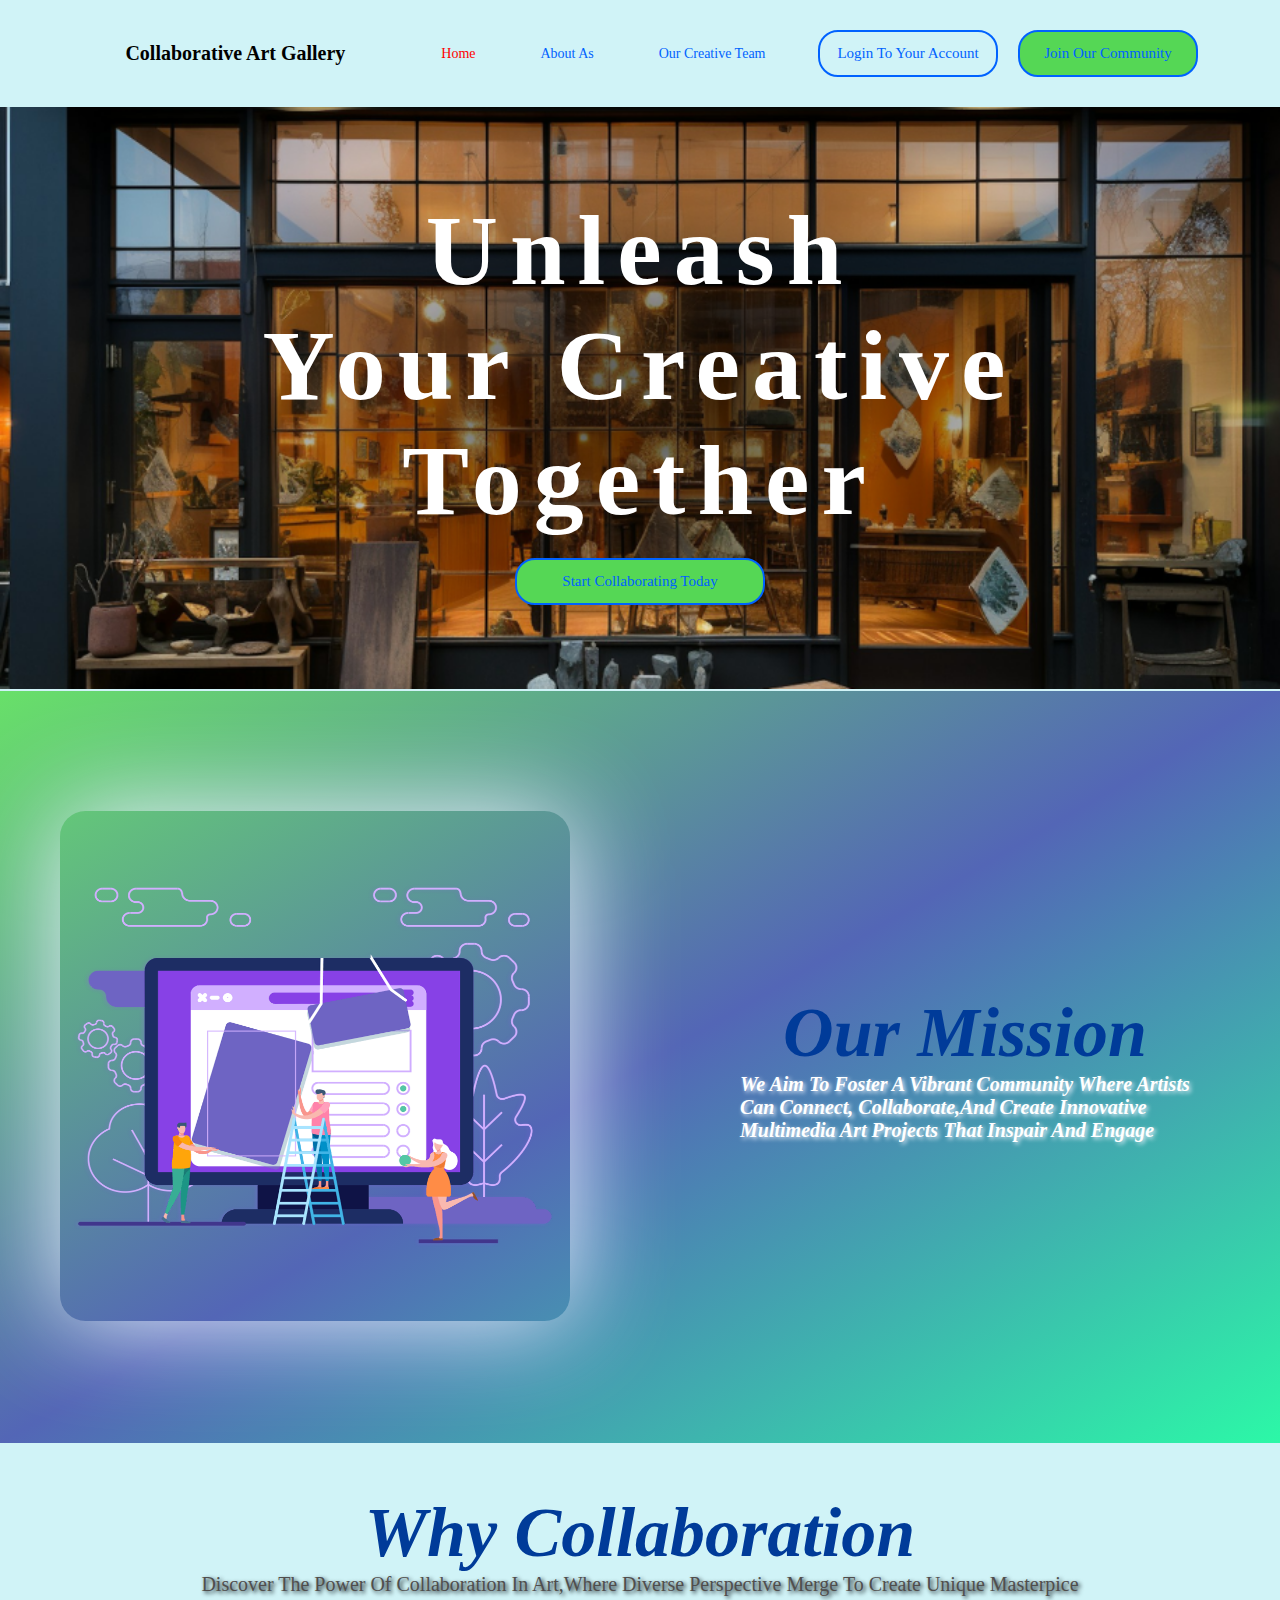
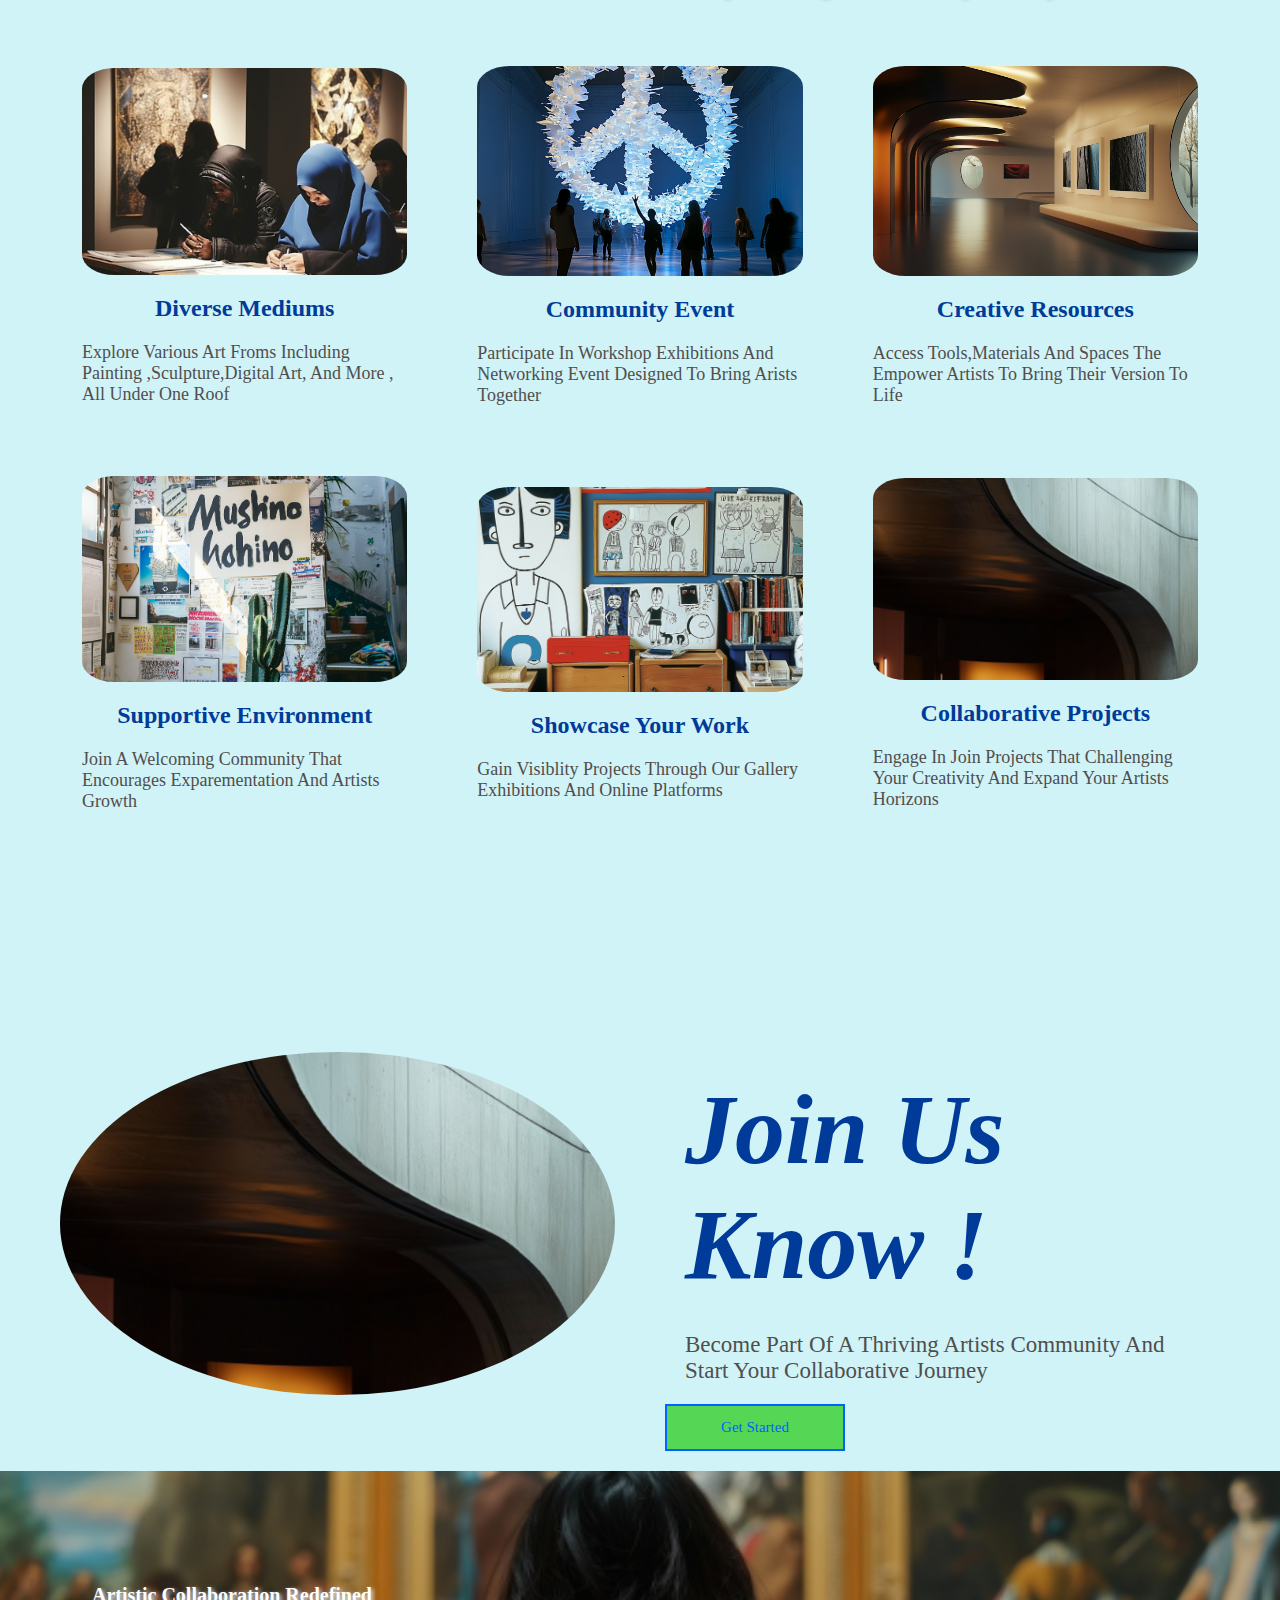
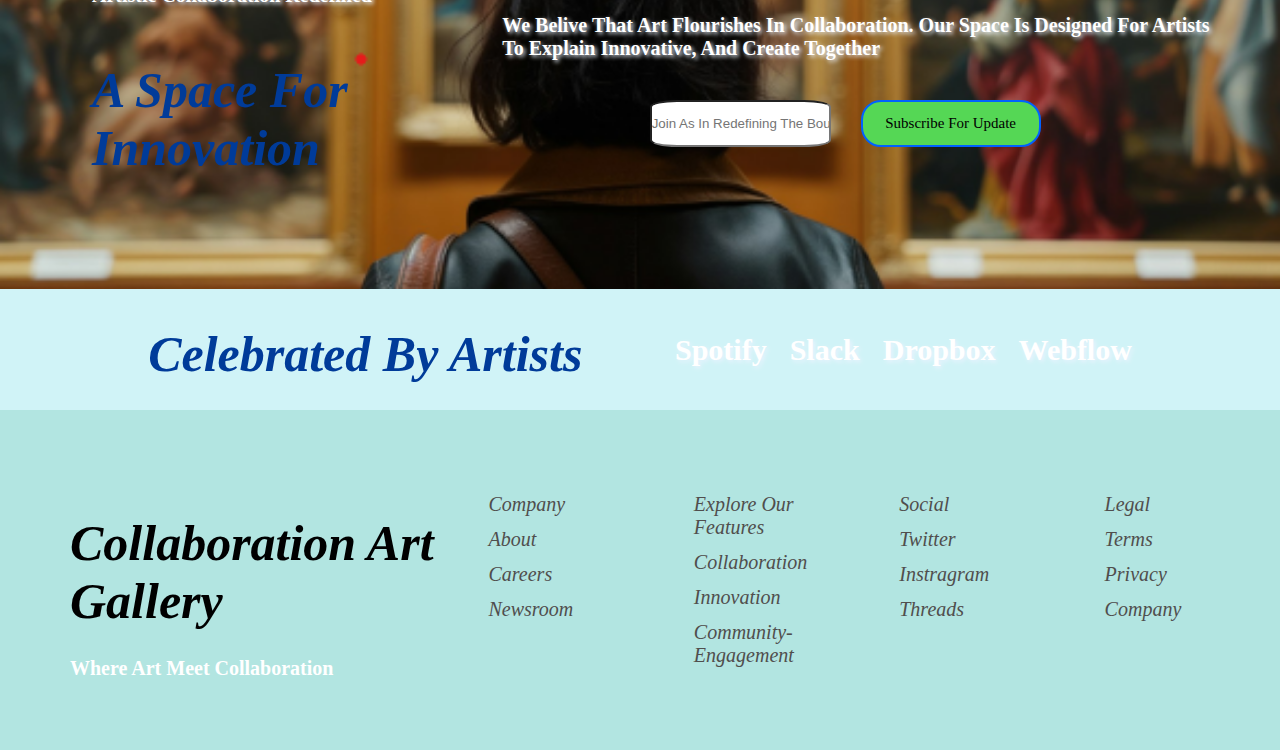
<file: index.html>
<!DOCTYPE html>
<html lang="en">
<head>
    <meta charset="UTF-8">
    <meta name="viewport" content="width=device-width, initial-scale=1.0">
    <link rel="stylesheet" href="all.css"> 
    <style>
        #link1{
            color:red;
        }
    </style>
    <title>Art collaboration</title>
</head>
<body>
    <!-- nev- bar section start -->
    <header>
        <div class="container header">
            <div class="main-heading">
                <h1 class="flex">collaborative art gallery</h1>
            </div>
            <div class="link flex">
                <ul class="list-item flex">
                    <li><a class="link-bar" id="link1" href="index.html">home</a></li>
                    <li><a class="link-bar" href="#about-us">about as</a></li>
                    <li><a class="link-bar" href="#update">our creative team</a></li>
                </ul>
                <div class="login-but flex">
                    <div class="login-account flex"><a href="login.html">login to your account</a></div>
                    <div class="join-community flex"><a href="#join-us">join our community</a></div>
                </div>
            </div>
        </div>      
    </header>
     <!-- nev- bar section end -->

     <!-- hero- section start -->
    <main>
        <img src="img\Screenshot 2025-03-08 114830.png" height="auto" width="100%" alt="hero-image"/>
        <div class="box flex">
            <h1>unleash</h1>
            <h1>your creative</h1>
            <h1>together</h1>
            <div class="button join-community flex"><a href="login.html">Start Collaborating Today</a></div>
        </div>
    </main>
      <!-- hero- section end -->

    <!-- section-1 start -->
    <section class="our-mission">
        <div class="container section1">
            <div class="img">
                <img src="img\Web-Designing-Download-PNG-Image.png" alt="our mission" width="100%" height="auto"/>
            </div>
            <div class="img-text flex">
                <div class="heading-text">
                    <h2>our mission</h2>
                </div>
                <div class="text-contain">
                    <p>we aim to foster a vibrant community where artists can connect,
                        collaborate,and create innovative multimedia art projects that
                        inspair and engage 
                    </p>
                </div>
            </div>
        </div>
    </section>
     <!-- section-1 end -->

     <!-- section2 start -->
      <section class="art-collaboration" id="about-us">
        <div class="container art-s">
            <div class="art-heading">
                <h2>why collaboration</h2>
                <p>discover the power of collaboration in art,where diverse perspective merge to create unique masterpice</p>
            </div>
            <div class="art-container">
                <div class="first all">
                    <img src="img\Screenshot 2025-03-08 092800.png" alt="img"width="100%" height="auto"/>
                    <h3>Diverse mediums</h3>
                    <p>explore various art froms including painting ,sculpture,digital art, and more ,
                        all under one roof
                    </p>
                </div>
                <div class="second all">
                    <img src="img\Screenshot 2025-03-08 092843.png" alt="img"width="100%" height="auto"/>
                    <h3>community event</h3>
                    <p>participate in workshop exhibitions and networking event designed to bring  arists together
                    </p>
                </div>
                <div class="third all">
                    <img src="img\Screenshot 2025-03-08 092928.png" alt="img"width="100%" height="auto"/>
                    <h3>creative resources</h3>
                    <p>access tools,materials and spaces the empower artists to bring their version to life
                    </p>
                </div>
                <div class="forth all">
                    <img src="img\Screenshot 2025-03-08 093019.png" alt="img"width="100%" height="auto"/>
                    <h3>supportive environment</h3>
                    <p>join a welcoming community that encourages exparementation and artists growth
                    </p>
                </div>
                <div class="fifth all">
                    <img src="img\Screenshot 2025-03-08 093103.png" alt="img"width="100%" height="auto"/>
                    <h3>showcase your work</h3>
                    <p>gain visiblity projects through our gallery exhibitions and online platforms
                    </p>
                </div>
                <div class="sixth all">
                    <img src="img\Screenshot 2025-03-08 170537.png" alt="img"width="100%" height="auto"/>
                    <h3>collaborative projects</h3>
                    <p>engage in join projects that challenging your creativity and expand your artists horizons
                    </p>
                </div>
            </div>
        </div>
      </section>
      <!-- section2 end -->

      <!-- section3 start -->
       <section class="get-start" id="join-us">
         <div class="container get">
            <img src="img\Screenshot 2025-03-08 170537.png" alt="img" width="100%" height="auto"/>
            <div>
                <div class="get-start-text">
                    <h2>join us know !</h2>
                    <p>become part of a thriving artists community and start your collaborative journey</p>
                </div>
                <div>
                    <div class="join-community but2 flex"><a href="login.html">get started</a></div>
                </div>
            </div>
         </div>
       </section>
       <!-- section3 end -->

       <!-- section5 start -->
        <section class="section5">
            <img src="img\Screenshot 2025-03-08 093331.png" alt="img" width="100%" height="auto"/>
            <div class="sect5-container">
                <div class="container contect">
                    <div class="text-contain">
                        <p>artistic collaboration redefined</p>
                        <h2>a space for innovation</h2>
                    </div>
                    <div class="but-text-contain flex">
                        <p>we belive that art flourishes in collaboration. our space is designed for artists to explain 
                            innovative, and create together
                        </p>
                        <div>
                            <div class="input-field">
                                <input type="text" placeholder="join as in redefining the boundary of art" id="text-holder"/>
                                <div class="join-community subs flex" id="update">Subscribe for update</div>
                            </div>
                        </div>
                    </div>
                </div>
            </div>        
        </section>
        <!-- section5 end -->

        <!-- section6 start -->
         <div class="section6">
            <div class="container grid">
                <h2 class="h2">celebrated by artists</h2>
                <ul>
                    <li class="list-text">spotify</li>
                    <li class="list-text">slack</li>
                    <li class="list-text">dropbox</li>
                    <li class="list-text">Webflow</li>
                </ul>
            </div>
         </div>
         <!-- section6 end -->

         <!-- footer postion start -->
          <footer>
            <div class="container flex footer">
                <div class="box1s">
                    <h3>Collaboration art gallery</h3>
                    <p>Where art meet collaboration</p>
                </div>
                <div class="box2s">
                    <div class="fbox">
                        <ul>
                            <li>Company</li>
                            <li>About</li>
                            <li>careers</li>
                            <li>newsroom</li>
                        </ul>
                    </div>
                    <div class="fbox">
                        <ul>
                            <li>explore our features</li>
                            <li>collaboration</li>
                            <li>innovation</li>
                            <li>community-engagement</li>
                        </ul>
                    </div>
                    <div class="fbox">
                        <ul>
                            <li>social</li>
                            <li>twitter</li>
                            <li>instragram</li>
                            <li>threads</li>
                        </ul>
                    </div>
                    <div class="fbox">
                        <ul>
                            <li>legal</li>
                            <li>terms</li>
                            <li>privacy</li>
                            <li>Company</li>
                        </ul>
                    </div>
                </div>
            </div>
          </footer>
          <!-- footer potion end -->

          <script>
                 document.querySelector("#update").addEventListener('click',()=>{
                let getItem=document.querySelector("#text-holder").value;
                alert(`you are join to our communimy-your text updated,${getItem}`);
            })
          </script>
</body>
</html>
</file>
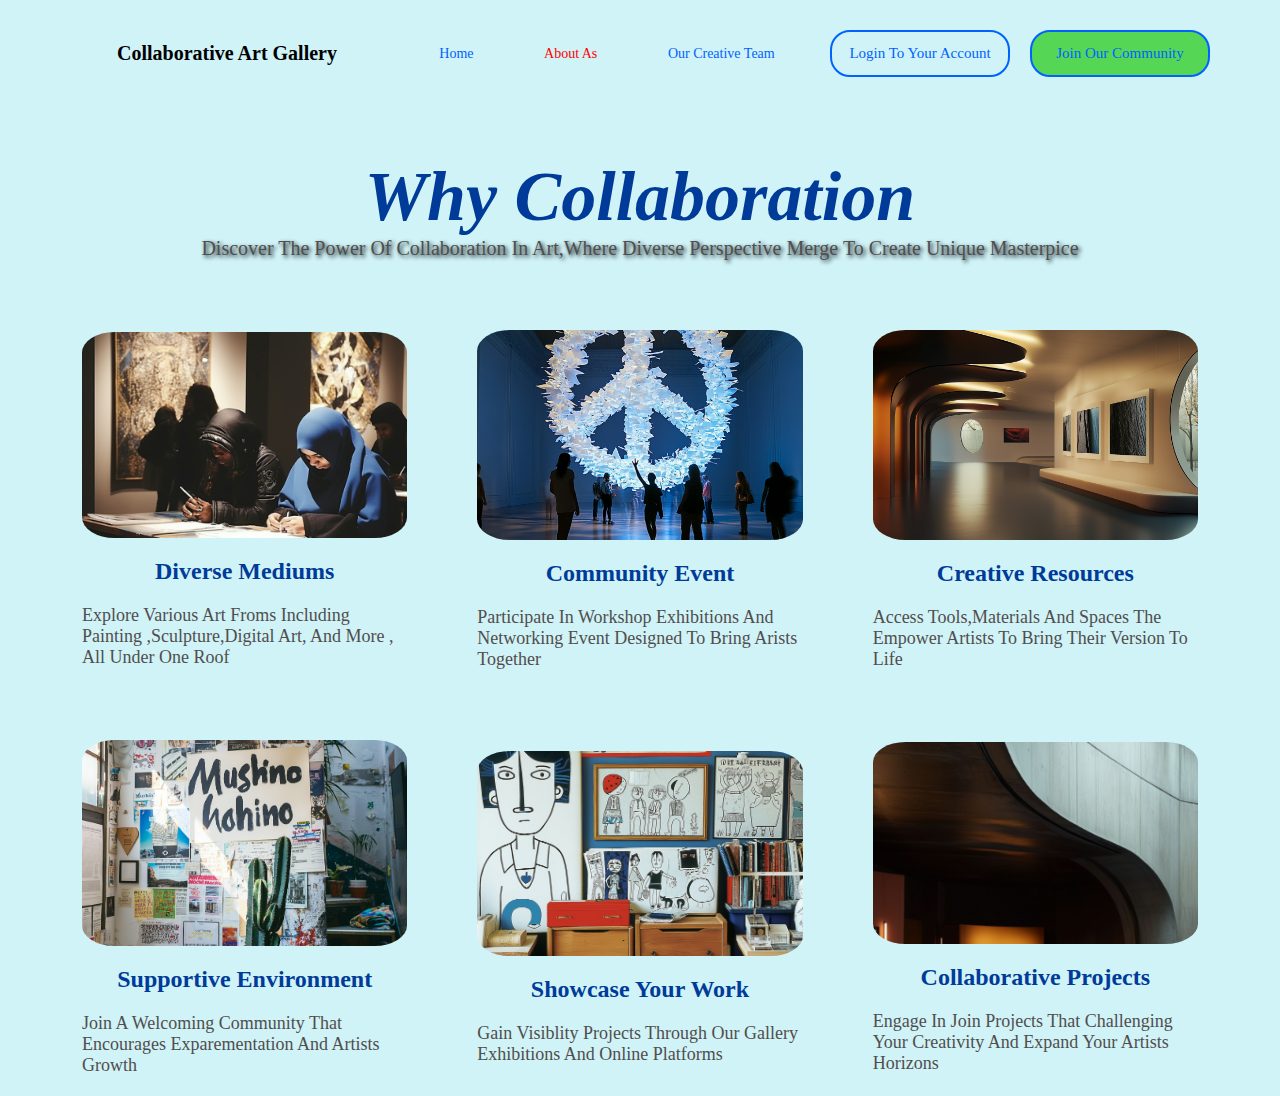
<file: aboutus.html>
<!DOCTYPE html>
<html lang="en">
<head>
    <meta charset="UTF-8">
    <meta name="viewport" content="width=device-width, initial-scale=1.0">
    <link rel="stylesheet" href="all.css">
    <style>
        header{
            background-color: rgb(208, 243, 247);
            & .container{
                margin:0rem auto;
                padding:3rem 1rem
            }
        }
        #link1{
            color:red;
        }
    </style>
    <title>artists</title>
</head>
<body>
    <header>
        <div class="container header">
            <div class="main-heading">
                <h1 class="flex">collaborative art gallery</h1>
            </div>
            <div class="link flex">
                <ul class="list-item flex">
                    <li><a class="link-bar"  href="index.html">home</a></li>
                    <li><a class="link-bar"id="link1" href="aboutus.html">about as</a></li>
                    <li><a class="link-bar" href="creativeTeam.html">our creative team</a></li>
                </ul>
                <div class="login-but flex">
                    <div class="login-account flex"><a href="login.html">login to your account</a></div>
                    <div class="join-community flex"><a href="joinCommunity.html">join our community</a></div>
                </div>
            </div>
        </div>      
    </header>
      <!-- section2 start -->
      <section class="art-collaboration">
        <div class="container art-s">
            <div class="art-heading">
                <h2>why collaboration</h2>
                <p>discover the power of collaboration in art,where diverse perspective merge to create unique masterpice</p>
            </div>
            <div class="art-container">
                <div class="first all">
                    <img src="img\Screenshot 2025-03-08 092800.png" alt="img"width="100%" height="auto"/>
                    <h3>Diverse mediums</h3>
                    <p>explore various art froms including painting ,sculpture,digital art, and more ,
                        all under one roof
                    </p>
                </div>
                <div class="second all">
                    <img src="img\Screenshot 2025-03-08 092843.png" alt="img"width="100%" height="auto"/>
                    <h3>community event</h3>
                    <p>participate in workshop exhibitions and networking event designed to bring  arists together
                    </p>
                </div>
                <div class="third all">
                    <img src="img\Screenshot 2025-03-08 092928.png" alt="img"width="100%" height="auto"/>
                    <h3>creative resources</h3>
                    <p>access tools,materials and spaces the empower artists to bring their version to life
                    </p>
                </div>
                <div class="forth all">
                    <img src="img\Screenshot 2025-03-08 093019.png" alt="img"width="100%" height="auto"/>
                    <h3>supportive environment</h3>
                    <p>join a welcoming community that encourages exparementation and artists growth
                    </p>
                </div>
                <div class="fifth all">
                    <img src="img\Screenshot 2025-03-08 093103.png" alt="img"width="100%" height="auto"/>
                    <h3>showcase your work</h3>
                    <p>gain visiblity projects through our gallery exhibitions and online platforms
                    </p>
                </div>
                <div class="sixth all">
                    <img src="img\Screenshot 2025-03-08 170537.png" alt="img"width="100%" height="auto"/>
                    <h3>collaborative projects</h3>
                    <p>engage in join projects that challenging your creativity and expand your artists horizons
                    </p>
                </div>
            </div>
        </div>
      </section>
      <!-- section2 end -->
</body>
</html>
</file>
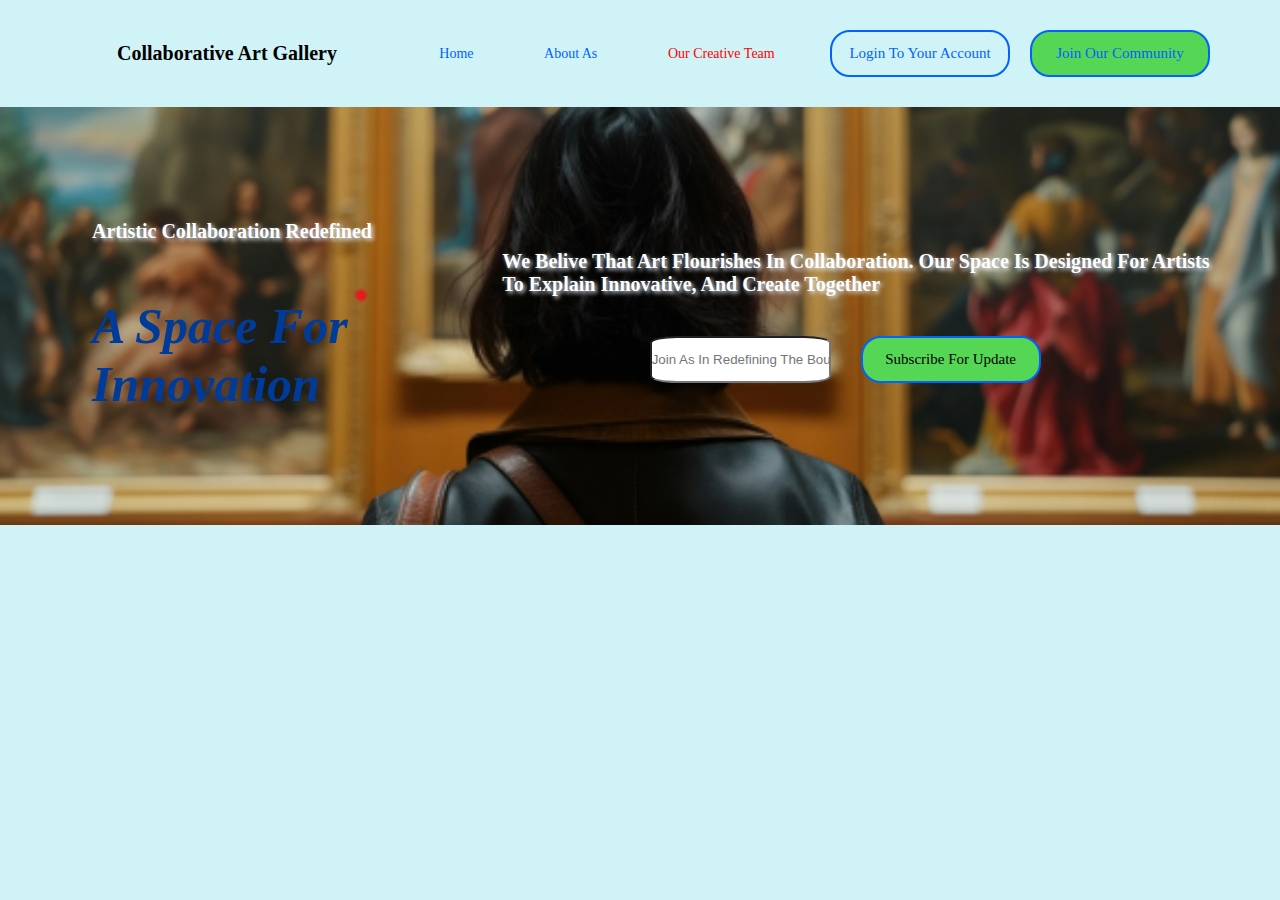
<file: creativeTeam.html>
<!DOCTYPE html>
<html lang="en">
<head>
    <meta charset="UTF-8">
    <meta name="viewport" content="width=device-width, initial-scale=1.0">
    <link rel="stylesheet" href="all.css">
    <style>
        header{
            background-color: rgb(208, 243, 247);
            & .container{
                margin:0rem auto;
                padding:3rem 1rem
            }
        }
        #link1{
            color:red;
        }
    </style>
    <title>Creative art</title>
</head>
<body>
    <header>
        <div class="container header">
            <div class="main-heading">
                <h1 class="flex">collaborative art gallery</h1>
            </div>
            <div class="link flex">
                <ul class="list-item flex">
                    <li><a class="link-bar"  href="index.html">home</a></li>
                    <li><a class="link-bar" href="aboutus.html">about as</a></li>
                    <li><a class="link-bar"id="link1" href="creativeTeam.html">our creative team</a></li>
                </ul>
                <div class="login-but flex">
                    <div class="login-account flex"><a href="login.html">login to your account</a></div>
                    <div class="join-community flex"><a href="joinCommunity.html">join our community</a></div>
                </div>
            </div>
        </div>      
    </header>
       <!-- section5 start -->
       <section class="section5">
        <img src="img\Screenshot 2025-03-08 093331.png" alt="img" width="100%" height="auto"/>
        <div class="sect5-container">
            <div class="container contect">
                <div class="text-contain">
                    <p>artistic collaboration redefined</p>
                    <h2>a space for innovation</h2>
                </div>
                <div class="but-text-contain flex">
                    <p>we belive that art flourishes in collaboration. our space is designed for artists to explain 
                        innovative, and create together
                    </p>
                    <div>
                        <div class="input-field">
                            <input type="text" placeholder="join as in redefining the boundary of art" id="text-holder"/>
                            <div class="join-community subs flex" id="update">Subscribe for update</div>
                        </div>
                    </div>
                </div>
            </div>
        </div>        
    </section>
    <!-- section5 end -->
    <script>
        document.querySelector("#update").addEventListener('click',()=>{
       let getItem=document.querySelector("#text-holder").value;
       alert(`you are join to our communimy-your text updated,${getItem}`);
   })
  </script>
</body>
</html>
</file>
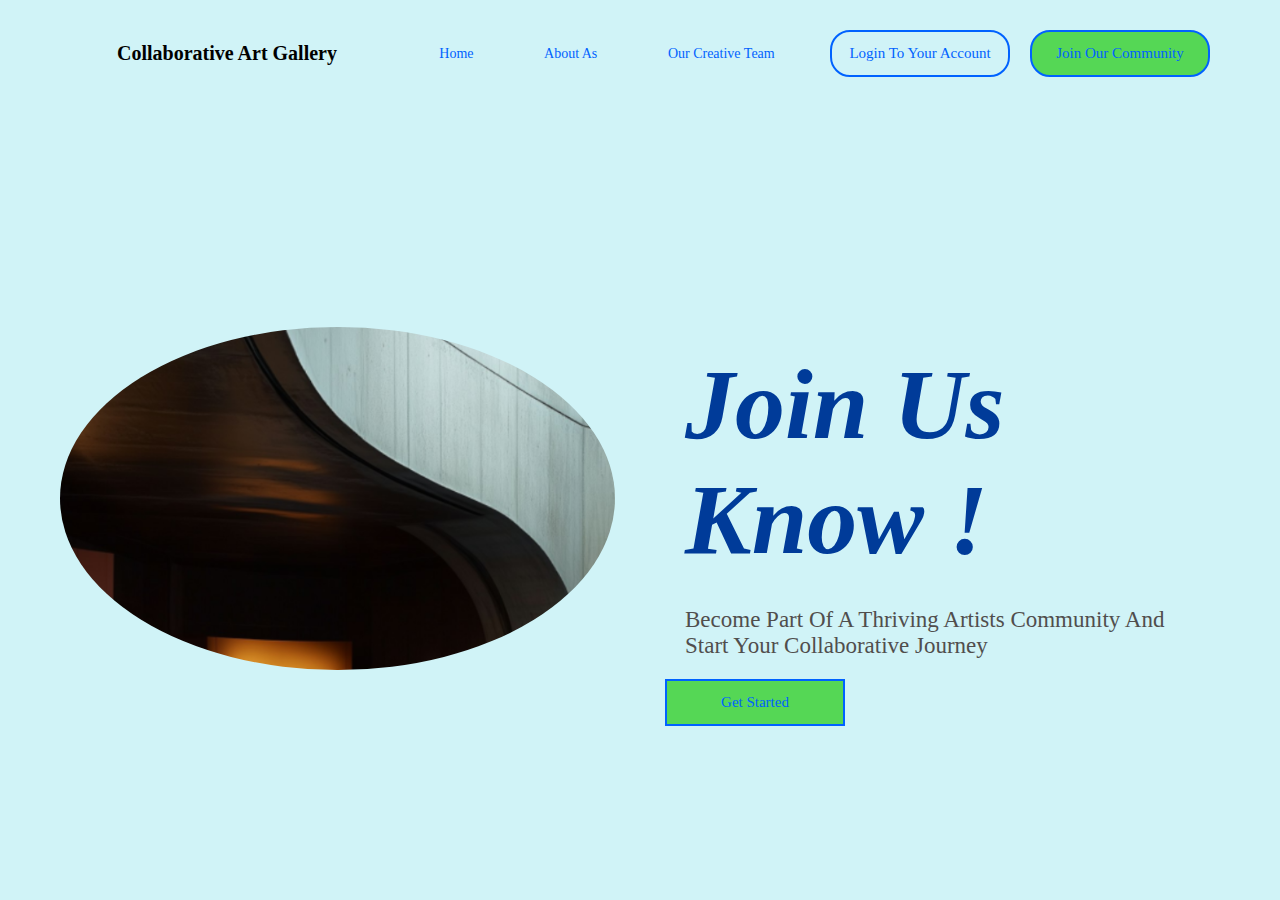
<file: joinCommunity.html>
<!DOCTYPE html>
<html lang="en">
<head>
    <meta charset="UTF-8">
    <meta name="viewport" content="width=device-width, initial-scale=1.0">
    <link rel="stylesheet" href="all.css">
    <style>
        header{
            background-color: rgb(208, 243, 247);
            & .container{
                margin:0rem auto;
                padding:3rem 1rem
            }
        }
    </style>
    <title>join our community</title>
</head>
<body>
    <header>
        <div class="container header">
            <div class="main-heading">
                <h1 class="flex">collaborative art gallery</h1>
            </div>
            <div class="link flex">
                <ul class="list-item flex">
                    <li><a class="link-bar" id="link1" href="index.html">home</a></li>
                    <li><a class="link-bar" href="aboutus.html">about as</a></li>
                    <li><a class="link-bar" href="creativeTeam.html">our creative team</a></li>
                </ul>
                <div class="login-but flex">
                    <div class="login-account flex"><a href="login.html">login to your account</a></div>
                    <div class="join-community flex"><a href="joinCommunity.html">join our community</a></div>
                </div>
            </div>
        </div>      
    </header>
     <!-- section3 start -->
     <section class="get-start" id="join-us">
        <div class="container get">
           <img src="img\Screenshot 2025-03-08 170537.png" alt="img" width="100%" height="auto"/>
           <div>
               <div class="get-start-text">
                   <h2>join us know !</h2>
                   <p>become part of a thriving artists community and start your collaborative journey</p>
               </div>
               <div>
                   <div class="join-community but2 flex"><a href="login.html">get started</a></div>
               </div>
           </div>
        </div>
      </section>
      <!-- section3 end -->
</body>
</html>
</file>
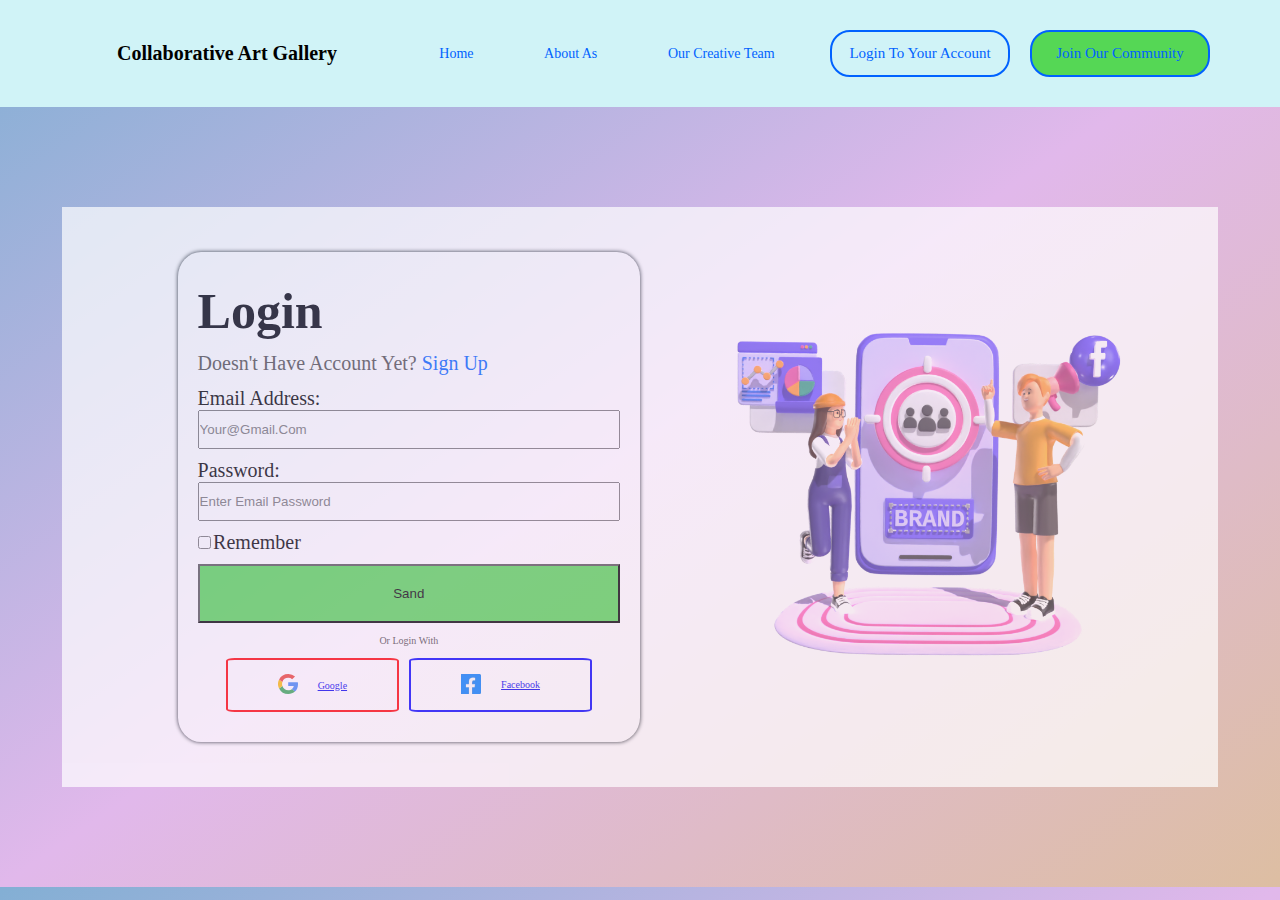
<file: login.html>
<!DOCTYPE html>
<html lang="en">
<head>
    <meta charset="UTF-8">
    <meta name="viewport" content="width=device-width, initial-scale=1.0">
    <link rel="stylesheet" href="all.css">
    <style>
       
        header{
            background-color: rgb(208, 243, 247);
            & .container{
                margin:0rem auto;
                padding:3rem 1rem
            }
        }
        body{
            background-image:linear-gradient( to top left, #ddbea2, #e1b8eb, #83afd4)
        }
        .contain{
            background-color: white;
            opacity:0.7;
        }
        .login-form{
            background-color: white;
        }
    </style> 
    <title>login-form</title>
</head>
<body>
     <!-- nev- bar section start -->
     <header>
        <div class="container header">
            <div class="main-heading">
                <h1 class="flex">collaborative art gallery</h1>
            </div>
            <div class="link flex">
                <ul class="list-item flex">
                    <li><a class="link-bar" id="link1" href="index.html">home</a></li>
                    <li><a class="link-bar" href="aboutus.html">about as</a></li>
                    <li><a class="link-bar" href="creativeTeam.html">our creative team</a></li>
                </ul>
                <div class="login-but flex">
                    <div class="login-account flex"><a href="login.html">login to your account</a></div>
                    <div class="join-community flex"><a href="joincommunity.html">join our community</a></div>
                </div>
            </div>
        </div>      
    </header>
     <!-- nev- bar section end -->
    <section class="section4">
        <div class="container">
            <div class="contain">
                <div class="login-contain">
                    <div class="login-form">
                        <h1>login</h1>
                        <p>Doesn't have account yet?
                            <a href="https://accounts.google.com/v3/signin/identifier?service=mail&ddm=1&flowName=GlifWebSignIn&flowEntry=AccountChooser&continue=https%3A%2F%2Fmail.google.com%2Fmail">sign up</a></p>
                        <form>
                           <div>
                              <label for="email">email address:</label><br>
                              <input type="email" placeholder="your@gmail.com" required id="email">
                           </div>
                           <div>
                              <label for="password">password:</label><br>
                              <input type="password" placeholder="enter email password" required id="password">
                           </div>
                           <div>
                            <input type="checkbox" value="circket" id="remember">
                            <label for="remember">remember</label>
                           </div>
                           <input type="submit" value="sand" id="but">
                        </form>
                        <p id="para">or login with</p>
                        <div id="sub-but">
                            <div id="g-but">
                                <a href="https://accounts.google.com/AccountChooser/signinchooser?service=mail&ddm=1&flowName=GlifWebSignIn&flowEntry=AccountChooser"><img src="img\google.svg" alt="google icon"
                                     width="20rem" height="auto"></a>
                                <a href="https://accounts.google.com/AccountChooser/signinchooser?service=mail&ddm=1&flowName=GlifWebSignIn&flowEntry=AccountChooser">google</a></div>
                            <div id="f-but">
                                <a href="https://www.facebook.com/login.php"><img src="img\Screenshot 2025-03-09 092824.png"
                                     width="20rem" height="auto" alt="facebook icon"/></a>
                                <a href="https://www.facebook.com/login.php">facebook</a></div>
                        </div>
                    </div>
                </div>
                <div class="image">
                    <img src="img\brand.png" alt="brand" width="100%" height="auto"/>
                </div>
            </div>
        </div>
    </section>
</body>
</html>
</file>
<file: all.css>
*{
    margin:0px;
    padding:0px;
    box-sizing: border-box;
    text-transform: capitalize;
}
.flex{
    display:flex;
    justify-content: center;
    align-items: center;
}
.grid3{
    display:grid;
    grid-template-columns: repeat(3,1fr);
}
html{
    scroll-behavior: smooth;
    font-size: 10px;
}
body{
    perspective: 500px;
    background-color: rgb(208, 243, 247);
}
.container{
    max-width: 120rem;
    margin:0rem auto;
    padding:0rem 2.2rem;
}

:root{
    --main_color:#0062ff;
    --header_color:#00010a;
    --para_color:#504e4d;
    --font_color:#424242;
    --supporting_color:#ebf3fe;
    --white_color:#ffffff;
    --btn_hover:#093377;
    --btn_box_shadow:2px 2px 7px 0px rgba(100,100,111,0.3);
    --h_color:#003b99;
    --footer_bg_color:#040d12;
    --but_color:rgb(85, 215, 85);
    --bg_color:rgb(189, 212, 216);
}

/* nev-bar */
.header{
    display:flex;
    align-items: center;
    margin:3rem auto;
    & .main-heading{
        width:30%;
        &h1{
            padding:2rem 3rem;
            font-size: 3rem;
        }
    }

}
.login-but{
    margin-right:2rem;
}
.link{
    width:70%;
    & ul{
        list-style-type: none;
        width:70%;
        justify-content: space-around;
        & li{

            & a{
                text-decoration: none;
                color:var(--main_color);
                font-size: 1.4rem;
            }
        }
    }
}
.link,.login-but{
    gap:2rem;
}

.login-account,.join-community{
    width:18rem;
    height:4.7rem;
    border-radius: 2rem;
    font-size: 1.5rem;
    border:2px solid var(--main_color);
    & a{
        color:var(--main_color);
        text-decoration: none;
    }
}
.join-community{
        background-color:var(--but_color);
}
.join-community:hover{
    background-color: rgb(208, 243, 247);
    transform: scale(1.03);
}
.login-account:hover{
    background-color: var(--but_color);
    transform:scale(1.03)
}
/* nev-bar end */

/* hero-section start */
main{
    position:relative;
    width:100%;
    height:auto;
}
.box{
    width:100%;
    height:100%;
    position: absolute;
    top:0;
    left:0;
    flex-direction: column;
    & h1{
        font-size: 10rem;
        color:var(--white_color);
        font-weight: 900;
        letter-spacing: 1.2rem;
    }
}
.button{
    margin-top:2rem;
    width:25rem
}
/* hero-section end */

.section1{
    display:grid;
    grid-template-columns: repeat(2,1fr);
    padding:10rem 0rem;
    gap:10rem;
}
.img-text{
    flex-direction: column;
    padding:2rem;
    transition: all;
    transition-duration: 0.2s;
    transition-timing-function: linear;
    
    & h2{
        font-size: 7rem;
        font-style: italic;
        color:var(--h_color);
    }
    & p{
        font-size: 4rem;
        color:var(--white_color);
        font-weight: 400;
        font-style: italic;
    }
}
.img{
    padding:2rem;
    & img{
        border-radius: 5%;
        box-shadow: 0rem 0rem 10rem 0rem var(--supporting_color);
    }
    & img:hover{
        transform: scale(1.05);
    }
}
.img-text:hover{
    transform: scale(1.2);
}
.our-mission{
    background-image:linear-gradient( to top left, #2cf8a7, #5366b6, #68e069);
    /* background-image: url('th.jpg');
    background-repeat: no-repeat;
    background-size: 100% auto; */
}
/* section2-start */
.art-container{
    display:grid;
    grid-template-columns: repeat(3,1fr);
    gap:3rem;
}
.art-heading{
    display:flex;
    flex-direction: column;
    align-items: center;
    justify-content: center;
    padding:5rem;
    & h2{
        font-size: 7rem;
        font-style: italic;
        color:var(--h_color);
    }
    & p{
        font-size: 2rem;
        color:var(--para_color);
        text-shadow: 0.2rem 0.2rem 0.4rem var(--footer_bg_color);
    }
}
.all{
    display:flex;
    flex-direction: column;
    justify-content: center;
    align-items: center;
    padding:2rem;
    gap:2rem;
    border-radius:10%;

    & img{
        border-radius:10%;
    }
    & h3{
        font-size: 2.4rem;
        color:var(--h_color);
    }
    & p{
        color:var(--para_color);
        font-size: 1.8rem;
    }
}
.all:hover{
    box-shadow: 0rem 0rem 0.8rem 0rem var(--footer_bg_color);
}
/* section2-end */

/* section3-start */
.get{
    margin-top: 20rem;
    display:grid;
    gap:5rem;
    grid-template-columns: repeat(2,1fr);
    padding:2rem;


    & img{
        border-radius: 50%;
    }
}
.get-start-text{
    padding:2rem;
    display:flex;
    flex-direction: column;
    justify-content: center;
    align-items: center;
    gap:3rem;
     
    & h2{
        font-size: 10rem;
        font-style: italic;
        color:var(--h_color);
    }
    & p{
        color:var(--para_color);
        font-size: 2.3rem;
    }
}
.but2{
    border-radius: 0;
}
/* section3-end */

/* section4 start */
.section4{ 
    & .container{
        display:flex;
        justify-content: center;
        align-items: center;
    }
}
.contain{
    width:100%;
    height:auto;
    display:grid;
    grid-template-columns: repeat(2,1fr);
    background-color: var(--white_color);
    margin:10rem 0rem;
    /* background-image:linear-gradient( to top left, #ec27cd, #2bc8cb, #0e0c9b); */
}
.login-contain{
    display:flex;
    justify-content: end;
    align-items: center;

    & h1{
        font-size: 5rem;
        color:var(--header_color);
    }
    & p{
        font-size: 2rem;
        color:var(--para_color);
        font-weight: 400;

        & a{
            text-decoration: none;
            color:var(--main_color);
        }

        & a:hover{
            border-bottom: 1px solid var(--main_color);
        }
    }

    & .login-form{
        box-shadow: 0rem 0rem 0.4rem 0rem var(--footer_bg_color);
        height:auto;
        padding:3rem 2rem;
        display:flex;
        flex-direction: column;
        justify-content: center;
        align-items: start;
        gap:1.2rem;
        border-radius: 5%;
        width:80%;
    }

}
form{
    display: flex;
    flex-direction: column;
    gap:1rem;
    width:100%;

    & label{
        font-size: 2rem;
    }
    & #email,& #password{
        width:100%;
        padding:1rem 0rem;
    }
}
#but{
    width:100%;
    padding:2rem 0rem;
    background-color: var(--but_color);
}
#but:hover{
    background-color:var(--supporting_color);
    transform:scale(1.03);
}
#para{
    margin:0 auto;
    font-size: 1rem;
}
#sub-but{
    width:100%;
    display:flex;
    justify-content: center;
    gap:1rem;
}
#g-but{
    padding:1.4rem 5rem;
    border:2px solid red;
    color:red;
    border-radius: 5%;
    display:flex;
    justify-content: center;
    align-items: center;
    gap:2rem;
}
#f-but{
    padding:1.4rem 5rem;
    border:2px solid blue;
    color:blue;
    border-radius: 5%;
    display:flex;
    justify-content: center;
    align-items: center;
    gap:2rem;
    height:100%;
}
#f-but:hover{
    background-color:red;
    transform:scale(1.1);
}
#g-but:hover{
    background-color:blue;
    transform:scale(1.1);
}
/* section4 end */


/* section5 start */
.section5{
    position:relative;

    & .sect5-container{
        width:100%;
        height:100%;
        position:absolute;
        top:0;
        left:0;
        display:flex;
        justify-content: center;
        align-items: center;
        & .container{
            display:flex;
            justify-content: center;
            align-items: center;
            gap:6rem;
        }
    }
}
.input-field{
    display:flex;
    gap:3rem;
}
.text-contain,.but-text-contain{
    & p{
        font-size: 2rem;
        color:var(--white_color);
        font-weight: 700;
        text-shadow: 0.2rem 0.2rem 0.4rem var(--supporting_color);
        padding-left: 3rem;
    }
    & h2{
        font-size: 5rem;
        font-style: italic;
        color:var(--h_color);
        margin-top: 5.4rem;
        padding-left: 3rem;

    }
}
.but-text-contain{
    flex-direction: column;
    & p{
        margin-bottom: 4rem;
    }
}
.subs:hover{
    background-color: transparent;
    color:white;
    transform:scale(1.1);
}
#text-holder{
    border-radius: 15%;
}

/* section5 end */

/* section6 start */
.section6{
    display:flex;
    justify-content: center;
    align-items: center;

    & .container{
        display:grid;
        grid-template-columns: repeat(2,1fr);
        gap:7rem;

        & ul{
            display:flex;
            justify-content: center;
            align-items: center;
            gap:2.3rem;
            list-style-type:none;

            & .list-text{
                font-size: 3rem;
                color:var(--white_color);
                font-weight: 700;
                text-shadow: 0.2rem 0.2rem 0.4rem var(--supporting_color);
            }
        }
    }
}
.h2{
    font-size: 5rem;
    font-style: italic;
    color:var(--h_color);
    margin-top: 3.4rem;
    padding-bottom: 2.7rem;
}
/* section6 end */

/* footer-section start */
footer{
    background-color:#0c9a6627;
}
.box1s{
    width:50%;
}
.box2s{
    display:grid;
    grid-template-columns: repeat(4,1fr);
    gap:7rem;
}
.footer{
    padding:7rem 0rem;
}
.fbox{
    & ul{
         display:flex;
         flex-direction: column;
         justify-content: center;
         align-items: start;
         gap:1.2rem;
         list-style-type: none;

         & li{
            font-size: 2rem;
            color:var(--para_color);
            font-weight: 400;
            font-style: italic;
         }
    }
}
.box1s{
    & h3{
        font-size: 5rem;
        font-style: italic;
        margin-top: 3.4rem;
        padding-bottom: 2.7rem;
        padding-left:3rem;
    }
    & p{
        font-size: 2rem;
        color:var(--white_color);
        font-weight: 700;
        padding-left: 3rem;
    }
}
/* footer section end */

/* auery media */

@media (width<=1250px){
    .box{
        & h1{
            font-size: 7rem;
        } 
    }
    html{
        font-size: 9px;
    }
}
@media (width<=900px){
    .header{
        flex-direction: column;
        & .main-heading{
            width:100%;
            & h1{
                margin-bottom:1.2rem;
            }
        }
    }
    
    .link{
        width:100%;
    }
    .box{
        & h1{
            font-size: 4.5rem;
        } 
    }
    html{
        font-size: 7.5px;
    }
    .art-container{
        grid-template-columns: repeat(2,1fr);
        gap:3rem;
        padding: 4rem;
    }
    #g-but,#f-but{
        padding:0.5rem 1.5rem;
    }
    .login-contain{
        margin:4rem 0rem;
    }
}

@media (width<=650px) {
    .sect5-container{
        & .container{
            flex-direction: column;
            row-gap:0rem;
            align-items: start;

            & .text-contain{
                & h2{
                    margin-top:0rem;
                }
            }
        }
    }
    .section5{
        & img{
            width:100%;
            height:280px;
        }
    }
    .section6{
        & .container{
            grid-template-columns:repeat(1,1fr);
            gap:1rem;

            & ul{
                margin-bottom: 2rem;
            }
        }
    }
    html{
        font-size: 5px;
    }
    .footer{
        flex-direction: column;
    }
    .fbox{
        & ul{
            text-align: center;
        }
    }
    #g-but,#f-but{
        padding:1rem 7rem;
    }
    .contain{
        grid-template-columns: repeat(1,1fr);
    }
    .login-form{
        width:80%;
        margin:2rem auto;
    }
   
}

@media (width<=410px) {
    .box2s{
        grid-template-columns: repeat(2,1fr);
        gap:3rem;
    }
    .input-field,.link,.list-item,.login-but{
        flex-direction: column;
        align-items: center;
    }
    .get{
        grid-template-columns: repeat(1,1fr);
    }
    .art-container,.section1{
        grid-template-columns: repeat(1,1fr);
    }
    .box{
        & h1{
            font-size: 2.5rem;
        } 
    }
    html{
        font-size: 4px;
    }
    .main-heading{
        width:100%;
    }
    #f-but,#g-but{
        padding:0.7rem 1.5rem;
    }
}
</file>
